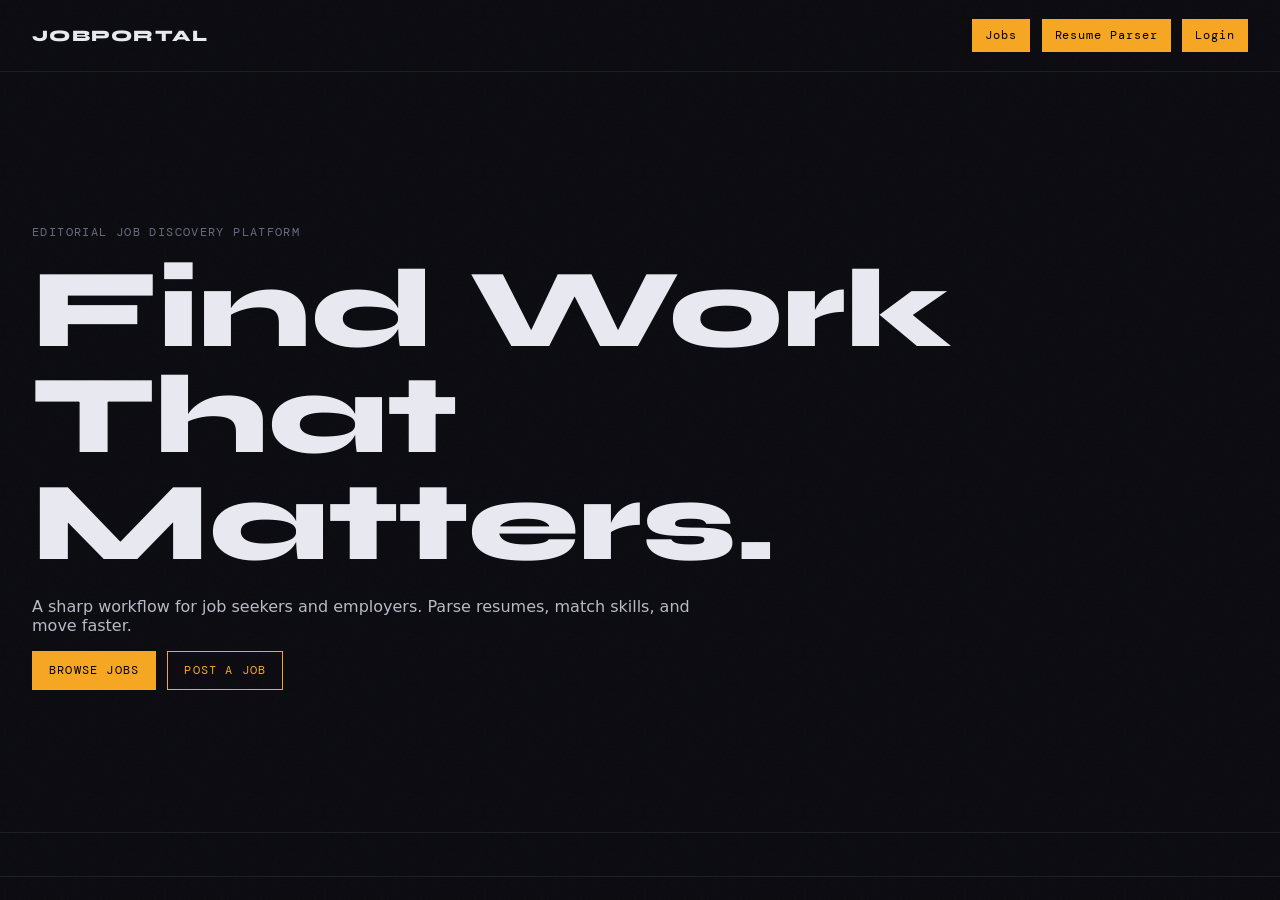
<file: frontend/index.html>
﻿<!doctype html>
<html lang="en">
  <head>
    <meta charset="UTF-8" />
    <meta name="viewport" content="width=device-width, initial-scale=1.0" />
    <title>Job Portal - Find Work</title>
    <link rel="preconnect" href="https://fonts.googleapis.com" />
    <link rel="preconnect" href="https://fonts.gstatic.com" crossorigin />
    <link
      href="https://fonts.googleapis.com/css2?family=DM+Mono:wght@400;500&family=Syne:wght@700;800&display=swap"
      rel="stylesheet"
    />
    <link rel="stylesheet" href="./styles.css" />
  </head>
  <body data-active-nav="index.html">
    <div class="grain"></div>
    <header class="nav" data-site-nav></header>

    <main class="hero-wrap">
      <p class="kicker">EDITORIAL JOB DISCOVERY PLATFORM</p>
      <h1 class="hero-title">Find Work<br />That Matters.</h1>
      <p class="hero-sub">
        A sharp workflow for job seekers and employers. Parse resumes, match
        skills, and move faster.
      </p>
      <div class="hero-cta">
        <a class="btn btn-primary" href="./jobs.html">Browse Jobs</a>
        <a class="btn btn-ghost" href="./auth.html">Post a Job</a>
      </div>
    </main>

    <section class="marquee">
      <span
        >Java · Python · Docker · React · SQL · AWS · Spring · ML · Node · Git ·
        Java · Python · Docker · React · SQL · AWS · Spring · ML · Node · Git ·
      </span>
    </section>

    <script type="module" src="./app.js"></script>
  </body>
</html>
</file>
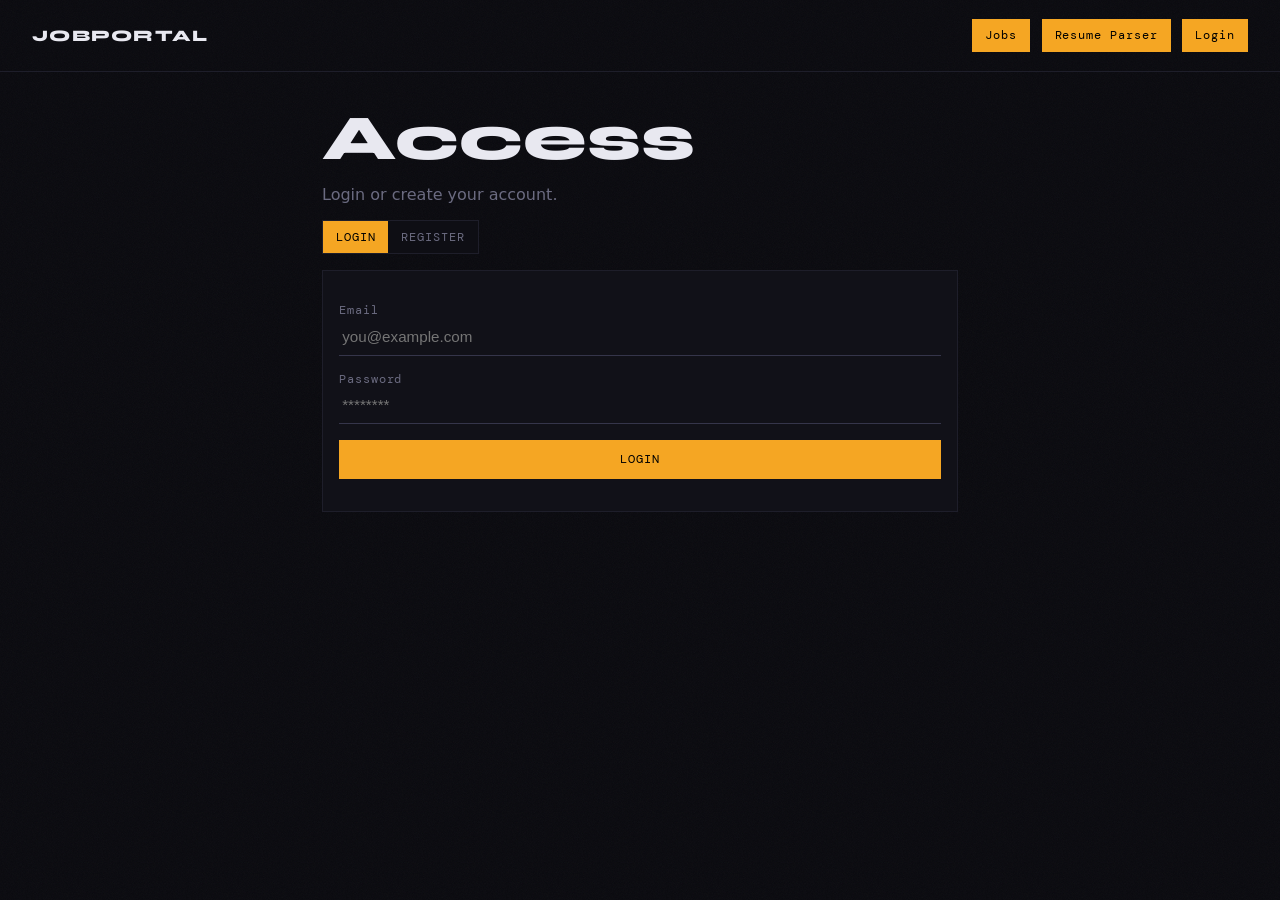
<file: frontend/auth.html>
﻿<!doctype html>
<html lang="en">
  <head>
    <meta charset="UTF-8" />
    <meta name="viewport" content="width=device-width, initial-scale=1.0" />
    <title>Auth - Job Portal</title>
    <link rel="preconnect" href="https://fonts.googleapis.com" />
    <link rel="preconnect" href="https://fonts.gstatic.com" crossorigin />
    <link
      href="https://fonts.googleapis.com/css2?family=DM+Mono:wght@400;500&family=Syne:wght@700;800&display=swap"
      rel="stylesheet"
    />
    <link rel="stylesheet" href="./styles.css" />
  </head>
  <body data-active-nav="auth.html">
    <div class="grain"></div>
    <header class="nav" data-site-nav></header>

    <main class="container narrow">
      <h1 class="page-title">Access</h1>
      <p class="muted">Login or create your account.</p>

      <div class="toggle-pill">
        <button id="loginToggle" class="active" type="button">LOGIN</button>
        <button id="registerToggle" type="button">REGISTER</button>
      </div>

      <form id="authForm" class="card">
        <div id="nameWrap" class="field hidden">
          <label>Name</label>
          <input id="name" type="text" placeholder="Your name" />
        </div>

        <div id="roleWrap" class="field hidden">
          <label>Role</label>
          <div class="toggle-pill role-pill">
            <button id="jobseekerRole" class="active" type="button">
              JOBSEEKER
            </button>
            <button id="employerRole" type="button">EMPLOYER</button>
          </div>
        </div>

        <div class="field">
          <label>Email</label>
          <input
            id="email"
            type="email"
            required
            placeholder="you@example.com"
          />
        </div>

        <div class="field">
          <label>Password</label>
          <input
            id="password"
            type="password"
            required
            placeholder="********"
          />
        </div>

        <button class="btn btn-primary full" type="submit" id="submitBtn">
          Login
        </button>
        <p id="authMsg" class="muted"></p>
      </form>
    </main>

    <script type="module" src="./app.js"></script>
    <script type="module">
      import { apiFetch, setToken, setRole } from "./app.js";

      const state = { mode: "login", role: "JOBSEEKER" };

      const loginToggle = document.getElementById("loginToggle");
      const registerToggle = document.getElementById("registerToggle");
      const nameWrap = document.getElementById("nameWrap");
      const roleWrap = document.getElementById("roleWrap");
      const submitBtn = document.getElementById("submitBtn");
      const authMsg = document.getElementById("authMsg");

      const jobseekerRole = document.getElementById("jobseekerRole");
      const employerRole = document.getElementById("employerRole");

      function setMode(mode) {
        state.mode = mode;
        const register = mode === "register";
        loginToggle.classList.toggle("active", !register);
        registerToggle.classList.toggle("active", register);
        nameWrap.classList.toggle("hidden", !register);
        roleWrap.classList.toggle("hidden", !register);
        submitBtn.textContent = register ? "Register" : "Login";
        authMsg.textContent = "";
      }

      function setRoleUI(role) {
        state.role = role;
        jobseekerRole.classList.toggle("active", role === "JOBSEEKER");
        employerRole.classList.toggle("active", role === "EMPLOYER");
      }

      loginToggle.addEventListener("click", () => setMode("login"));
      registerToggle.addEventListener("click", () => setMode("register"));
      jobseekerRole.addEventListener("click", () => setRoleUI("JOBSEEKER"));
      employerRole.addEventListener("click", () => setRoleUI("EMPLOYER"));

      document
        .getElementById("authForm")
        .addEventListener("submit", async (e) => {
          e.preventDefault();
          authMsg.textContent = "Working...";
          try {
            let data;
            if (state.mode === "register") {
              data = await apiFetch("/auth/register", {
                method: "POST",
                headers: { "Content-Type": "application/json" },
                body: JSON.stringify({
                  name: document.getElementById("name").value.trim(),
                  email: document.getElementById("email").value.trim(),
                  password: document.getElementById("password").value,
                  role: state.role
                })
              });
              setRole(state.role);
            } else {
              data = await apiFetch("/auth/login", {
                method: "POST",
                headers: { "Content-Type": "application/json" },
                body: JSON.stringify({
                  email: document.getElementById("email").value.trim(),
                  password: document.getElementById("password").value
                })
              });
              const email = document.getElementById("email").value.trim();
              const rememberedRole = localStorage.getItem(
                "roleByEmail:" + email
              );
              if (rememberedRole) setRole(rememberedRole);
            }

            if (!data || !data.token) {
              throw new Error("Token missing in response");
            }

            setToken(data.token);
            if (state.mode === "register") {
              localStorage.setItem(
                "roleByEmail:" + document.getElementById("email").value.trim(),
                state.role
              );
            }

            authMsg.textContent = "Success. Redirecting...";
            const role = localStorage.getItem("role");
            location.href =
              role === "EMPLOYER" ? "./post-job.html" : "./jobs.html";
          } catch (err) {
            authMsg.textContent = err.message || "Auth failed";
          }
        });

      setMode("login");
      setRoleUI("JOBSEEKER");
    </script>
  </body>
</html>
</file>
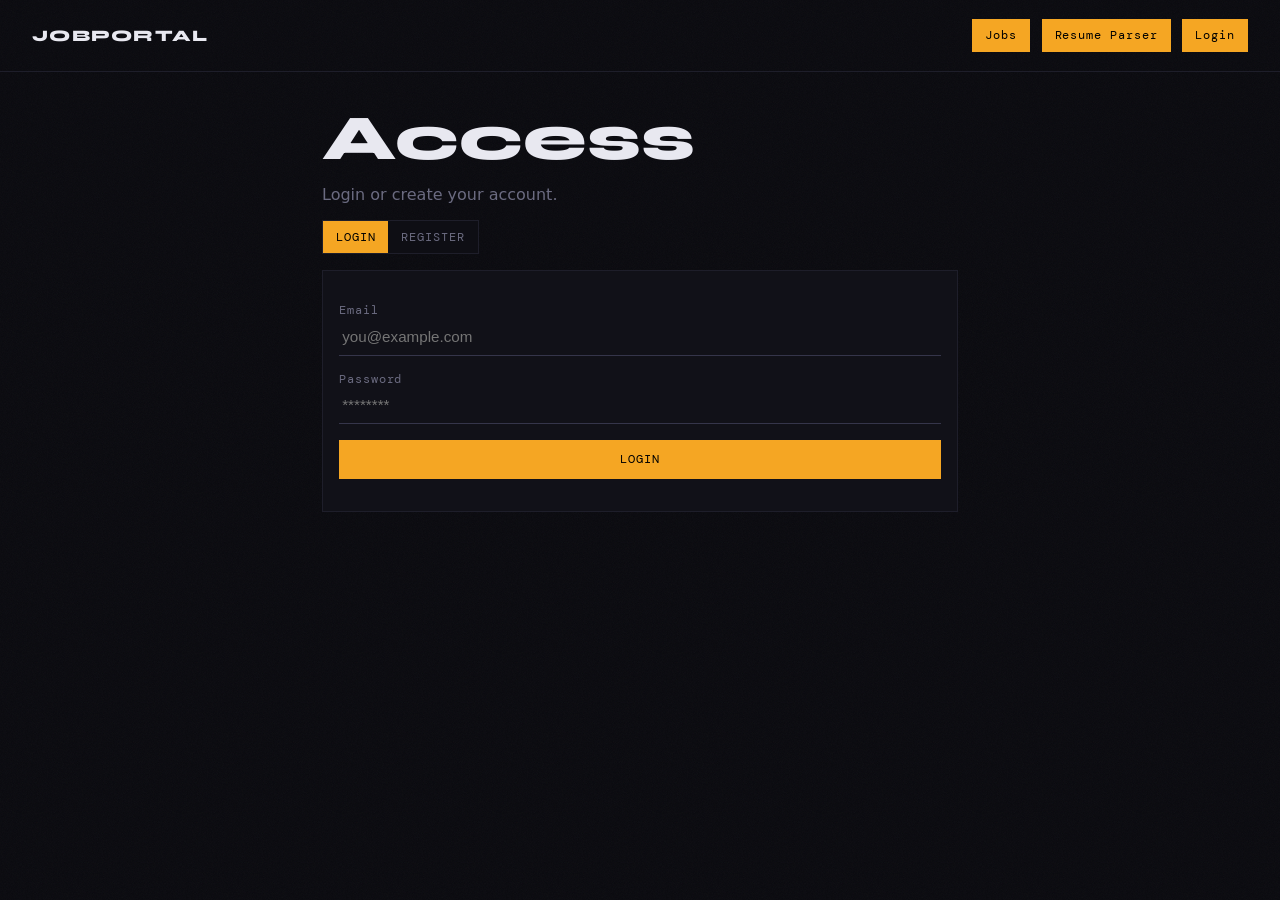
<file: frontend/dashboard.html>
﻿<!doctype html>
<html lang="en">
  <head>
    <meta charset="UTF-8" />
    <meta name="viewport" content="width=device-width, initial-scale=1.0" />
    <title>Dashboard - Job Portal</title>
    <link rel="preconnect" href="https://fonts.googleapis.com" />
    <link rel="preconnect" href="https://fonts.gstatic.com" crossorigin />
    <link
      href="https://fonts.googleapis.com/css2?family=DM+Mono:wght@400;500&family=Syne:wght@700;800&display=swap"
      rel="stylesheet"
    />
    <link rel="stylesheet" href="./styles.css" />
  </head>
  <body data-active-nav="dashboard.html">
    <div class="grain"></div>
    <header class="nav" data-site-nav></header>

    <main class="container">
      <h1 class="page-title">Employer Dashboard</h1>
      <div id="dashboardWrap" class="card"></div>
    </main>

    <script type="module" src="./app.js"></script>
    <script type="module" src="./dashboard.js"></script>
  </body>
</html>
</file>
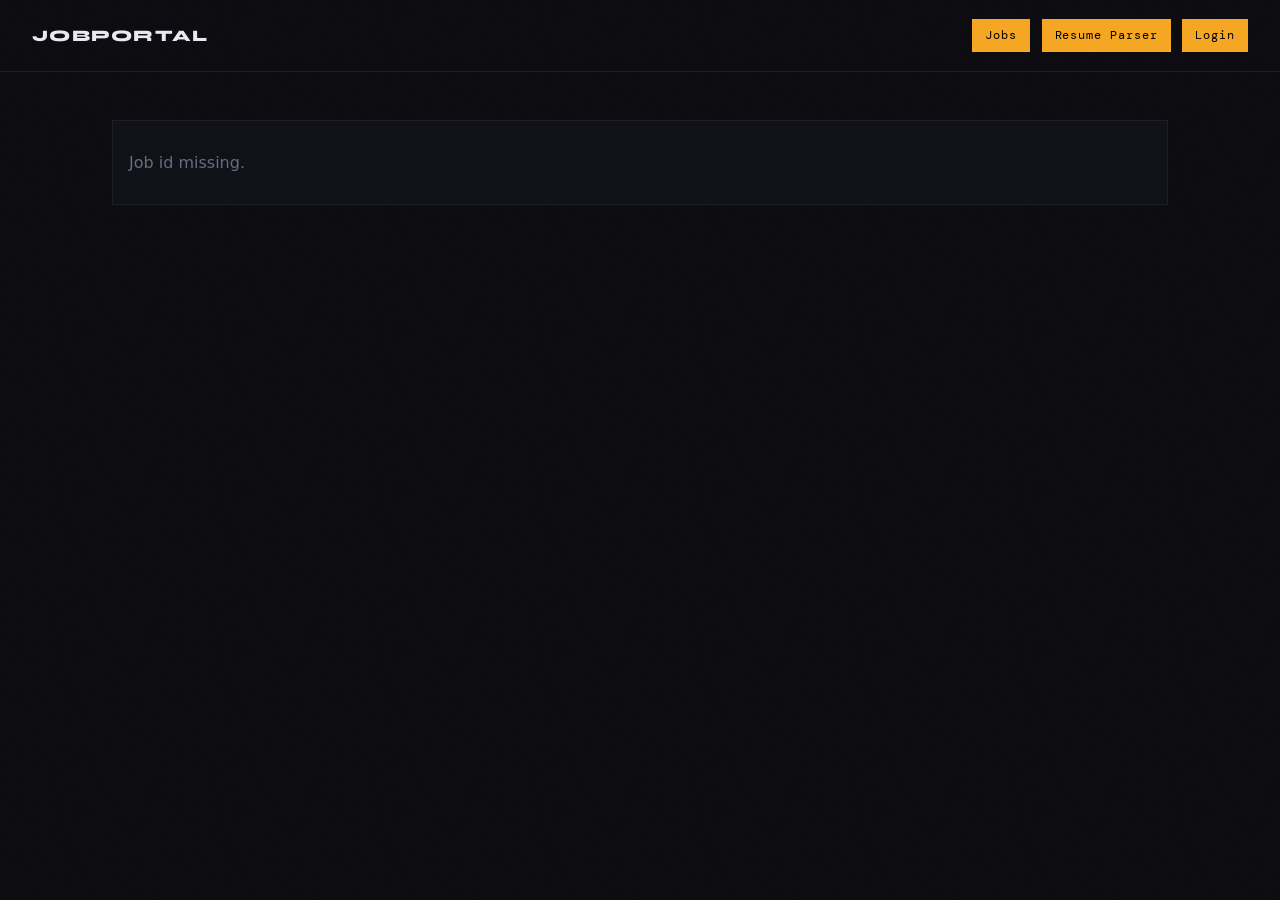
<file: frontend/job-detail.html>
﻿<!doctype html>
<html lang="en">
  <head>
    <meta charset="UTF-8" />
    <meta name="viewport" content="width=device-width, initial-scale=1.0" />
    <title>Job Detail - Job Portal</title>
    <link rel="preconnect" href="https://fonts.googleapis.com" />
    <link rel="preconnect" href="https://fonts.gstatic.com" crossorigin />
    <link
      href="https://fonts.googleapis.com/css2?family=DM+Mono:wght@400;500&family=Syne:wght@700;800&display=swap"
      rel="stylesheet"
    />
    <link rel="stylesheet" href="./styles.css" />
  </head>
  <body data-active-nav="job-detail.html">
    <div class="grain"></div>
    <header class="nav" data-site-nav></header>

    <main class="container">
      <section id="jobDetail" class="card"></section>

      <section id="applySection" class="card hidden">
        <h2>Apply with Resume (PDF)</h2>
        <div id="dropZone" class="dropzone">
          <p>Drag and drop PDF here, or click to choose file.</p>
          <input id="resumeInput" type="file" accept="application/pdf" hidden />
          <p id="fileName" class="muted"></p>
        </div>
        <button id="applyBtn" class="btn btn-primary">
          Submit Application
        </button>
        <p id="applyMsg" class="muted"></p>
        <div id="applyResult"></div>
      </section>
    </main>

    <script type="module" src="./app.js"></script>
    <script type="module" src="./job-detail.js"></script>
  </body>
</html>
</file>
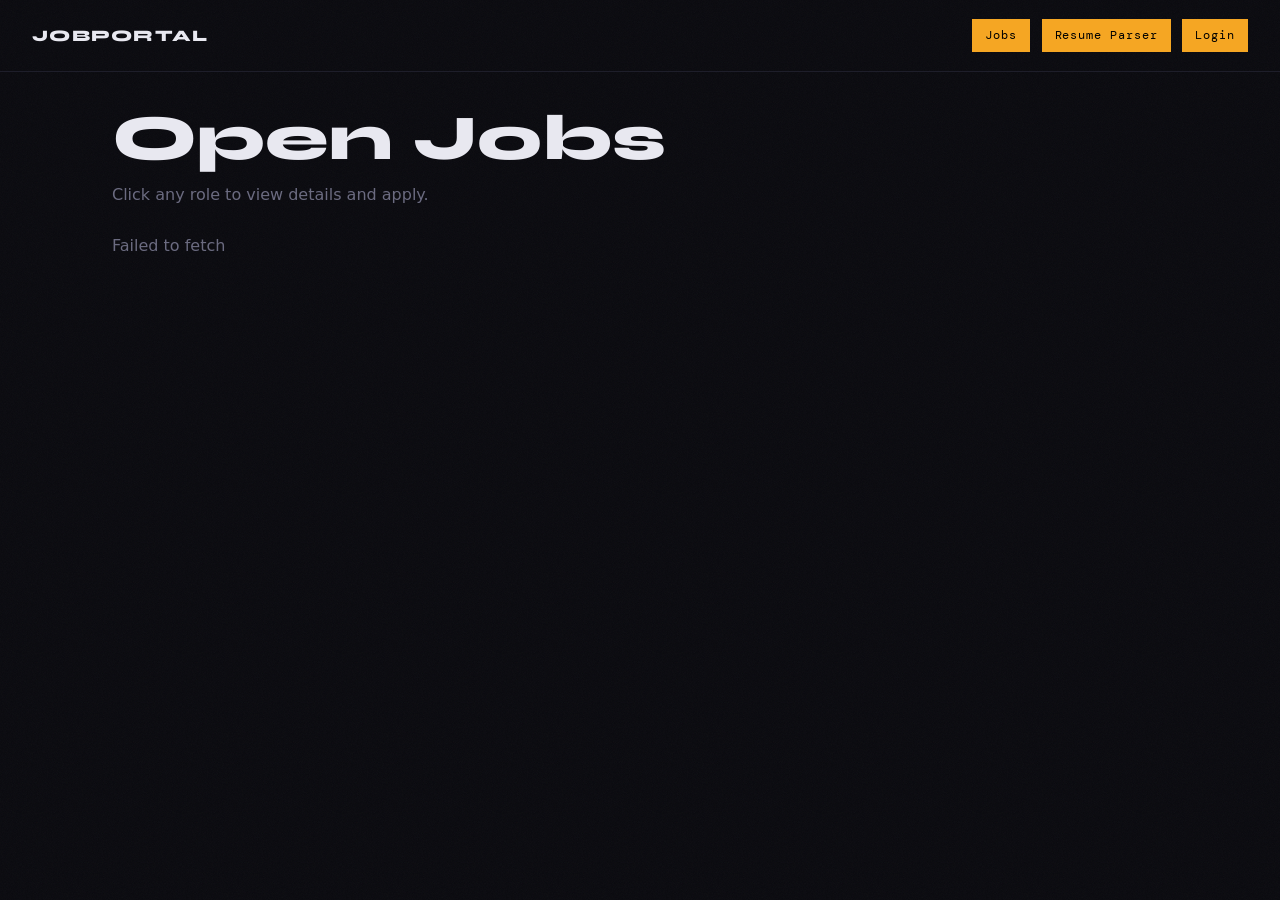
<file: frontend/jobs.html>
﻿<!doctype html>
<html lang="en">
  <head>
    <meta charset="UTF-8" />
    <meta name="viewport" content="width=device-width, initial-scale=1.0" />
    <title>Jobs - Job Portal</title>
    <link rel="preconnect" href="https://fonts.googleapis.com" />
    <link rel="preconnect" href="https://fonts.gstatic.com" crossorigin />
    <link
      href="https://fonts.googleapis.com/css2?family=DM+Mono:wght@400;500&family=Syne:wght@700;800&display=swap"
      rel="stylesheet"
    />
    <link rel="stylesheet" href="./styles.css" />
  </head>
  <body data-active-nav="jobs.html">
    <div class="grain"></div>
    <header class="nav" data-site-nav></header>

    <main class="container">
      <h1 class="page-title">Open Jobs</h1>
      <p class="muted">Click any role to view details and apply.</p>
      <section id="jobsGrid" class="grid"></section>
    </main>

    <script type="module" src="./app.js"></script>
    <script type="module" src="./jobs.js"></script>
  </body>
</html>
</file>
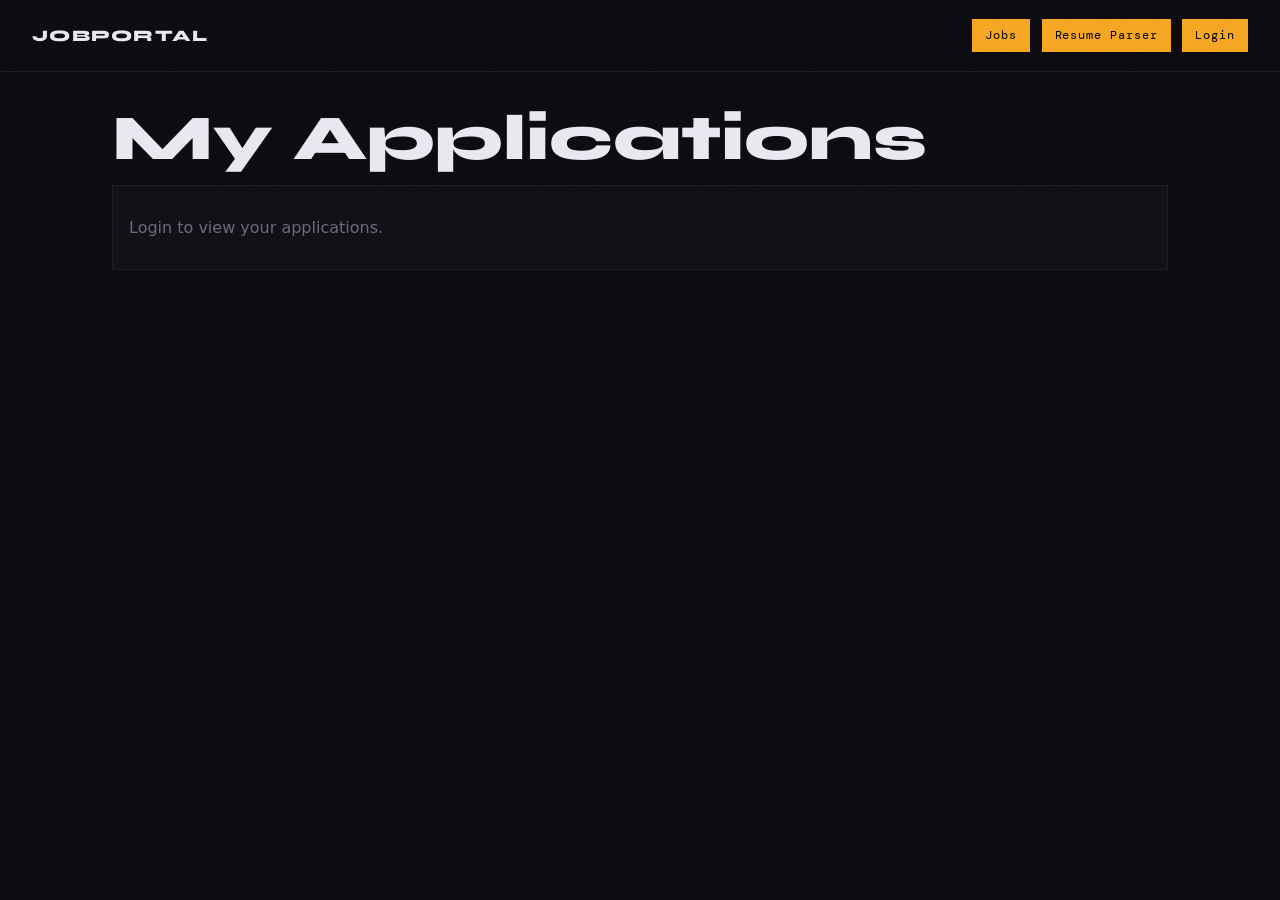
<file: frontend/my-applications.html>
<!doctype html>
<html lang="en">
  <head>
    <meta charset="UTF-8" />
    <meta name="viewport" content="width=device-width, initial-scale=1.0" />
    <title>My Applications - Job Portal</title>
    <link rel="preconnect" href="https://fonts.googleapis.com" />
    <link rel="preconnect" href="https://fonts.gstatic.com" crossorigin />
    <link
      href="https://fonts.googleapis.com/css2?family=DM+Mono:wght@400;500&family=Syne:wght@700;800&display=swap"
      rel="stylesheet"
    />
    <link rel="stylesheet" href="./styles.css" />
  </head>
  <body data-active-nav="my-applications.html">
    <div class="grain"></div>
    <header class="nav" data-site-nav></header>

    <main class="container">
      <h1 class="page-title">My Applications</h1>
      <div id="myApplicationsWrap" class="card"></div>
    </main>

    <script type="module" src="./app.js"></script>
    <script type="module" src="./my-applications.js"></script>
  </body>
</html>
</file>
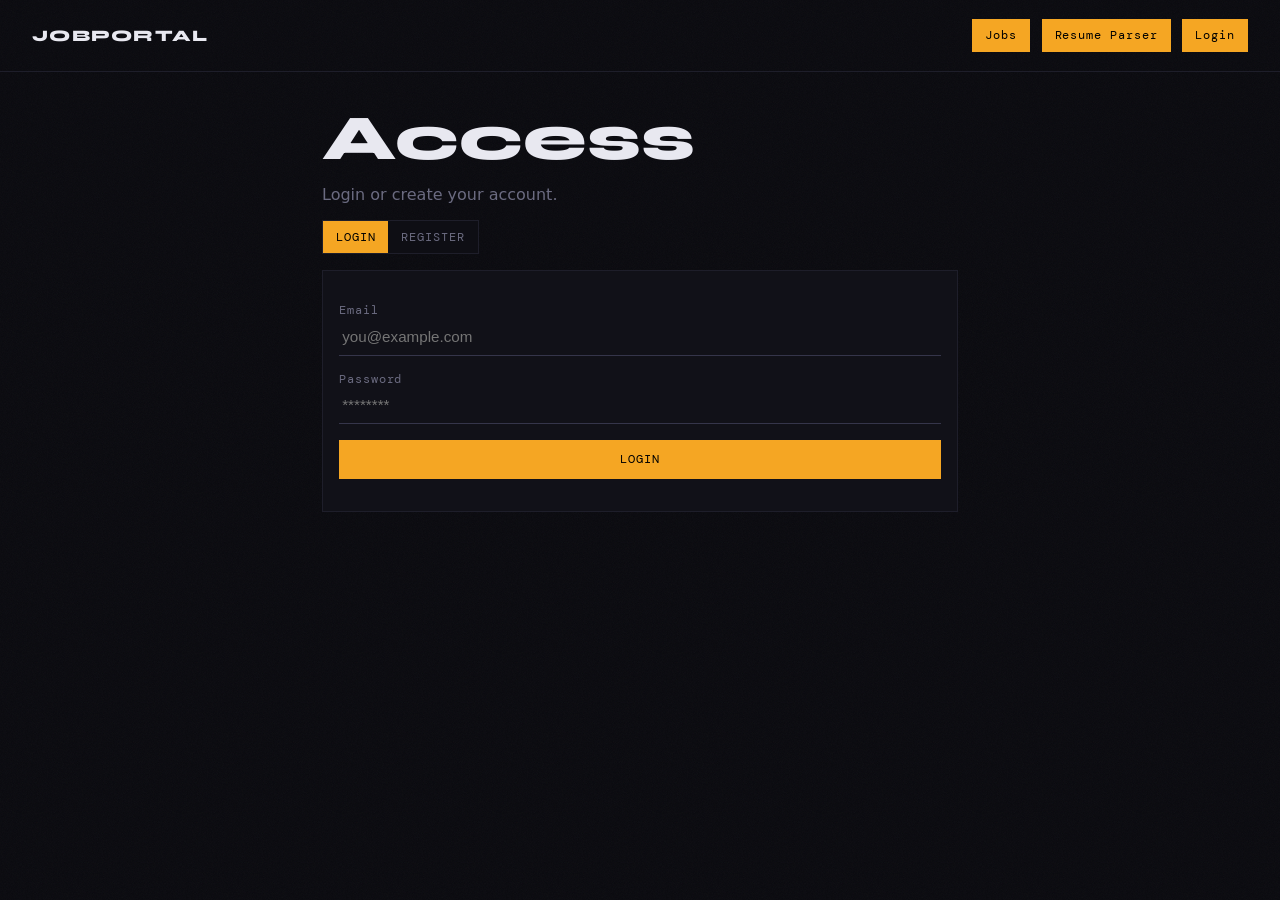
<file: frontend/post-job.html>
﻿<!doctype html>
<html lang="en">
  <head>
    <meta charset="UTF-8" />
    <meta name="viewport" content="width=device-width, initial-scale=1.0" />
    <title>Post Job - Job Portal</title>
    <link rel="preconnect" href="https://fonts.googleapis.com" />
    <link rel="preconnect" href="https://fonts.gstatic.com" crossorigin />
    <link
      href="https://fonts.googleapis.com/css2?family=DM+Mono:wght@400;500&family=Syne:wght@700;800&display=swap"
      rel="stylesheet"
    />
    <link rel="stylesheet" href="./styles.css" />
  </head>
  <body data-active-nav="post-job.html">
    <div class="grain"></div>
    <header class="nav" data-site-nav></header>

    <main class="container narrow">
      <h1 class="page-title">Post a Job</h1>
      <form id="postForm" class="card">
        <div class="field">
          <label>Title</label><input id="title" required />
        </div>
        <div class="field">
          <label>Company</label><input id="company" required />
        </div>
        <div class="field">
          <label>Location</label><input id="location" required />
        </div>
        <div class="field">
          <label>Salary</label
          ><input
            id="salary"
            type="text"
            inputmode="decimal"
            placeholder="e.g. 50000 or 50,000"
            required
          />
        </div>
        <div class="field">
          <label>Description</label
          ><textarea id="description" required></textarea>
        </div>
        <button class="btn btn-primary full" type="submit">Post Job</button>
        <p id="postMsg" class="muted"></p>
      </form>
    </main>

    <script type="module" src="./app.js"></script>
    <script type="module" src="./post-job.js"></script>
  </body>
</html>
</file>
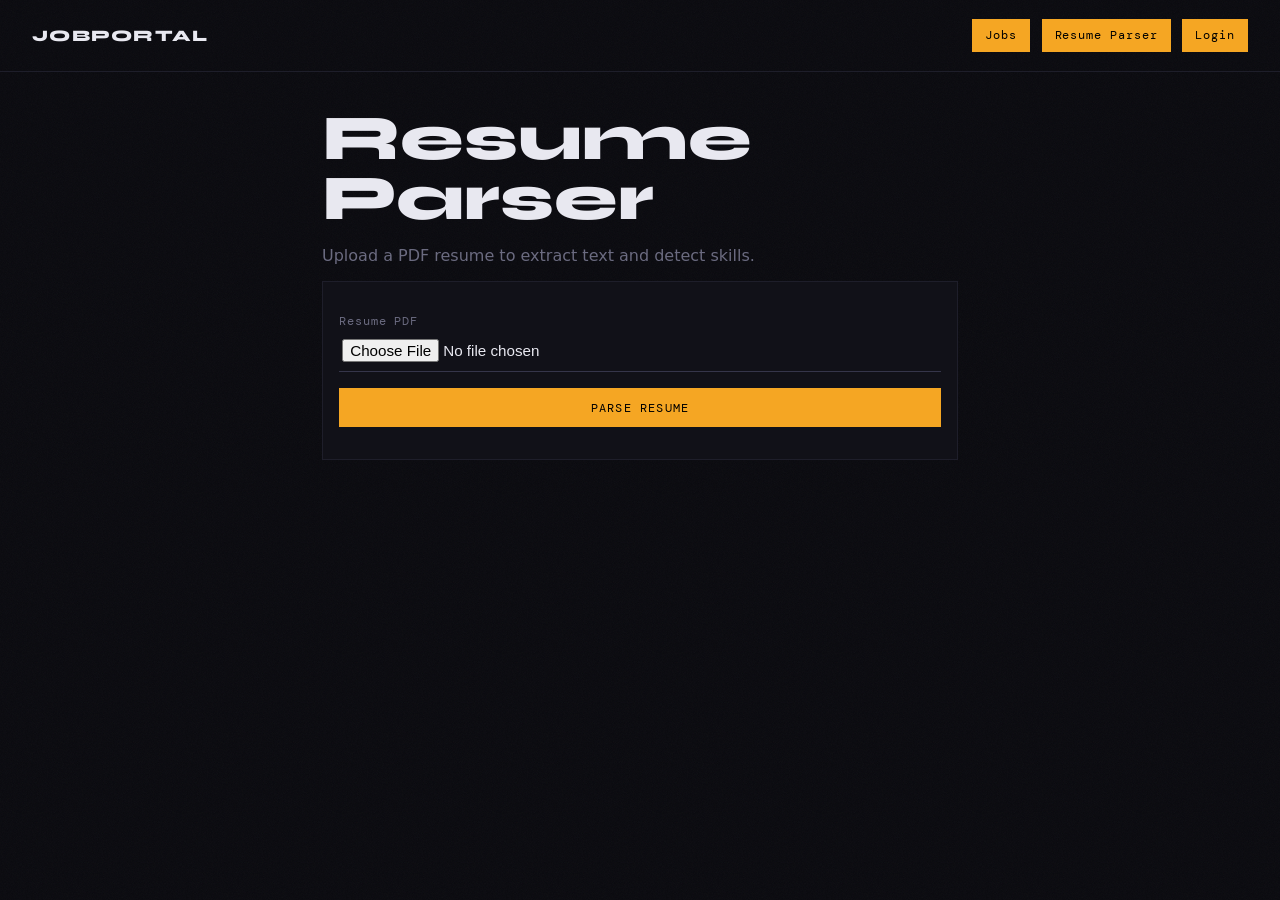
<file: frontend/resume-parser.html>
<!doctype html>
<html lang="en">
  <head>
    <meta charset="UTF-8" />
    <meta name="viewport" content="width=device-width, initial-scale=1.0" />
    <title>Resume Parser - Job Portal</title>
    <link rel="preconnect" href="https://fonts.googleapis.com" />
    <link rel="preconnect" href="https://fonts.gstatic.com" crossorigin />
    <link
      href="https://fonts.googleapis.com/css2?family=DM+Mono:wght@400;500&family=Syne:wght@700;800&display=swap"
      rel="stylesheet"
    />
    <link rel="stylesheet" href="./styles.css" />
  </head>
  <body data-active-nav="resume-parser.html">
    <div class="grain"></div>
    <header class="nav" data-site-nav></header>

    <main class="container narrow">
      <h1 class="page-title">Resume Parser</h1>
      <p class="muted">
        Upload a PDF resume to extract text and detect skills.
      </p>

      <form id="resumeForm" class="card">
        <div class="field">
          <label>Resume PDF</label>
          <input
            id="resumeFile"
            type="file"
            accept="application/pdf"
            required
          />
        </div>
        <button class="btn btn-primary full" type="submit">Parse Resume</button>
        <p id="resumeMsg" class="muted"></p>
      </form>

      <section id="resumeOutput" class="card hidden"></section>
    </main>

    <script type="module" src="./app.js"></script>
    <script type="module" src="./resume-parser.js"></script>
  </body>
</html>
</file>
<file: frontend/styles.css>
﻿:root {
  --bg: #09090e;
  --surface: #111118;
  --border: #1e1e2a;
  --amber: #f5a623;
  --text: #e8e8f0;
  --muted: #6b6b80;
  --radius: 0px;
  --mono: "DM Mono", monospace;
  --display: "Syne", sans-serif;
}

* {
  box-sizing: border-box;
}

body {
  margin: 0;
  min-height: 100vh;
  background: var(--bg);
  color: var(--text);
  font-family:
    system-ui,
    -apple-system,
    Segoe UI,
    Roboto,
    sans-serif;
  animation: fadeUp 0.4s ease both;
  position: relative;
}

.grain {
  position: fixed;
  inset: 0;
  pointer-events: none;
  opacity: 0.08;
  z-index: 0;
  background-image: url("data:image/svg+xml,%3Csvg xmlns='http://www.w3.org/2000/svg' width='160' height='160' viewBox='0 0 160 160'%3E%3Cfilter id='n'%3E%3CfeTurbulence type='fractalNoise' baseFrequency='1.2' numOctaves='4' stitchTiles='stitch'/%3E%3C/filter%3E%3Crect width='160' height='160' filter='url(%23n)' opacity='0.5'/%3E%3C/svg%3E");
}

.nav,
.container,
.hero-wrap,
.marquee {
  position: relative;
  z-index: 1;
}

.nav {
  display: flex;
  justify-content: space-between;
  align-items: center;
  padding: 1.2rem 2rem;
  border-bottom: 1px solid var(--border);
  gap: 1rem;
  flex-wrap: wrap;
}

.nav-links {
  display: flex;
  align-items: center;
  gap: 0.7rem;
  flex-wrap: wrap;
  justify-content: flex-end;
}

.logo {
  color: var(--text);
  text-decoration: none;
  font-family: var(--display);
  font-weight: 800;
  letter-spacing: 0.08em;
}

.nav-link {
  color: var(--amber);
  text-decoration: none;
  border: 1px solid var(--amber);
  padding: 0.45rem 0.75rem;
  font-family: var(--mono);
  font-size: 0.75rem;
  letter-spacing: 0.08em;
}

.nav-link[aria-current="page"] {
  background: var(--amber);
  color: #000;
}

.nav-button {
  background: transparent;
}

.hero-wrap {
  min-height: calc(100vh - 140px);
  display: flex;
  flex-direction: column;
  justify-content: center;
  padding: 4rem 2rem;
  max-width: 1000px;
}

.kicker {
  font-family: var(--mono);
  color: var(--muted);
  letter-spacing: 0.12em;
  font-size: 0.72rem;
}

.hero-title,
.page-title {
  font-family: var(--display);
  font-weight: 800;
  margin: 0.3rem 0;
  line-height: 0.95;
}

.hero-title {
  font-size: clamp(3rem, 11vw, 7rem);
}
.page-title {
  font-size: clamp(2rem, 6vw, 4rem);
}

.hero-sub {
  max-width: 700px;
  color: #b9b9c9;
}

.hero-cta,
.row-tight {
  display: flex;
  gap: 0.7rem;
  align-items: center;
}

.btn {
  padding: 0.65rem 1rem;
  cursor: pointer;
  text-decoration: none;
  display: inline-block;
  font-family: var(--mono);
  font-size: 0.75rem;
  text-transform: uppercase;
  letter-spacing: 0.1em;
  border-radius: var(--radius);
}

.btn-primary {
  border: 1px solid var(--amber);
  background: var(--amber);
  color: #000;
}

.btn-ghost {
  border: 1px solid var(--amber);
  background: transparent;
  color: var(--amber);
}

.btn.tiny {
  padding: 0.45rem 0.7rem;
}
.btn.full {
  width: 100%;
}

.container {
  max-width: 1120px;
  margin: 0 auto;
  padding: 2rem;
}

.container.narrow {
  max-width: 700px;
}

.card {
  background: var(--surface);
  border: 1px solid var(--border);
  padding: 1rem;
  margin-top: 1rem;
  transition:
    transform 0.2s ease,
    box-shadow 0.2s ease,
    border-left 0.2s ease;
}

.card:hover {
  transform: translateY(-3px);
  box-shadow: 0 10px 30px rgba(0, 0, 0, 0.35);
  border-left: 2px solid var(--amber);
}

.grid {
  display: grid;
  grid-template-columns: repeat(auto-fill, minmax(250px, 1fr));
  gap: 0.9rem;
}

.job-card {
  cursor: pointer;
}

.field {
  margin: 1rem 0;
}
.field label {
  display: block;
  font-family: var(--mono);
  font-size: 0.72rem;
  letter-spacing: 0.08em;
  color: var(--muted);
}

input,
textarea {
  width: 100%;
  border: none;
  border-bottom: 1px solid #35354a;
  border-radius: 0;
  background: transparent;
  color: var(--text);
  padding: 0.6rem 0.2rem;
  outline: none;
  font-size: 0.95rem;
  transition:
    border-color 0.25s ease,
    box-shadow 0.25s ease;
}

input:focus,
textarea:focus {
  border-bottom: 1px solid var(--amber);
  box-shadow: inset 0 -2px 0 0 var(--amber);
}

textarea {
  min-height: 120px;
  resize: vertical;
}

.resume-preview {
  white-space: pre-wrap;
  word-break: break-word;
  background: #0a0a10;
  border: 1px solid var(--border);
  padding: 1rem;
  border-radius: var(--radius);
  color: #d8d8e4;
  max-height: 420px;
  overflow: auto;
}

.toggle-pill {
  display: inline-flex;
  border: 1px solid var(--border);
  background: #0e0e14;
}

.toggle-pill button {
  background: transparent;
  border: none;
  color: var(--muted);
  padding: 0.5rem 0.8rem;
  font-family: var(--mono);
  font-size: 0.75rem;
  letter-spacing: 0.08em;
  cursor: pointer;
}

.toggle-pill button.active {
  background: var(--amber);
  color: #000;
}

.hidden {
  display: none !important;
}
.muted {
  color: var(--muted);
}

.skill-badge {
  display: inline-block;
  border: 1px solid var(--amber);
  color: var(--amber);
  font-family: var(--mono);
  font-size: 0.7rem;
  letter-spacing: 0.1em;
  text-transform: uppercase;
  padding: 0.2rem 0.45rem;
  margin: 0.2rem 0.2rem 0 0;
}

.status-pill {
  display: inline-block;
  font-family: var(--mono);
  border: 1px solid var(--amber);
  color: var(--amber);
  padding: 0.2rem 0.45rem;
  font-size: 0.72rem;
}

.dropzone {
  border: 1px dashed #3f3f54;
  padding: 1.3rem;
  text-align: center;
  cursor: pointer;
}

.dropzone.drag {
  border-color: var(--amber);
  background: rgba(245, 166, 35, 0.07);
}

.marquee {
  overflow: hidden;
  border-top: 1px solid var(--border);
  border-bottom: 1px solid var(--border);
  white-space: nowrap;
  padding: 0.7rem 0;
}

.marquee span {
  display: inline-block;
  padding-left: 100%;
  font-family: var(--mono);
  color: var(--amber);
  animation: scroll 18s linear infinite;
}

.table-wrap {
  overflow-x: auto;
}
table {
  width: 100%;
  border-collapse: collapse;
  margin-top: 0.7rem;
}
th,
td {
  border-bottom: 1px solid var(--border);
  padding: 0.65rem;
  text-align: left;
  vertical-align: top;
}
th {
  font-family: var(--mono);
  font-size: 0.72rem;
  color: var(--muted);
}

.center-empty {
  text-align: center;
  padding: 3rem 1rem;
  color: var(--muted);
  font-family: var(--display);
  font-size: 2rem;
}

@keyframes fadeUp {
  from {
    opacity: 0;
    transform: translateY(16px);
  }
  to {
    opacity: 1;
    transform: translateY(0);
  }
}

@keyframes scroll {
  from {
    transform: translateX(0);
  }
  to {
    transform: translateX(-50%);
  }
}
</file>
